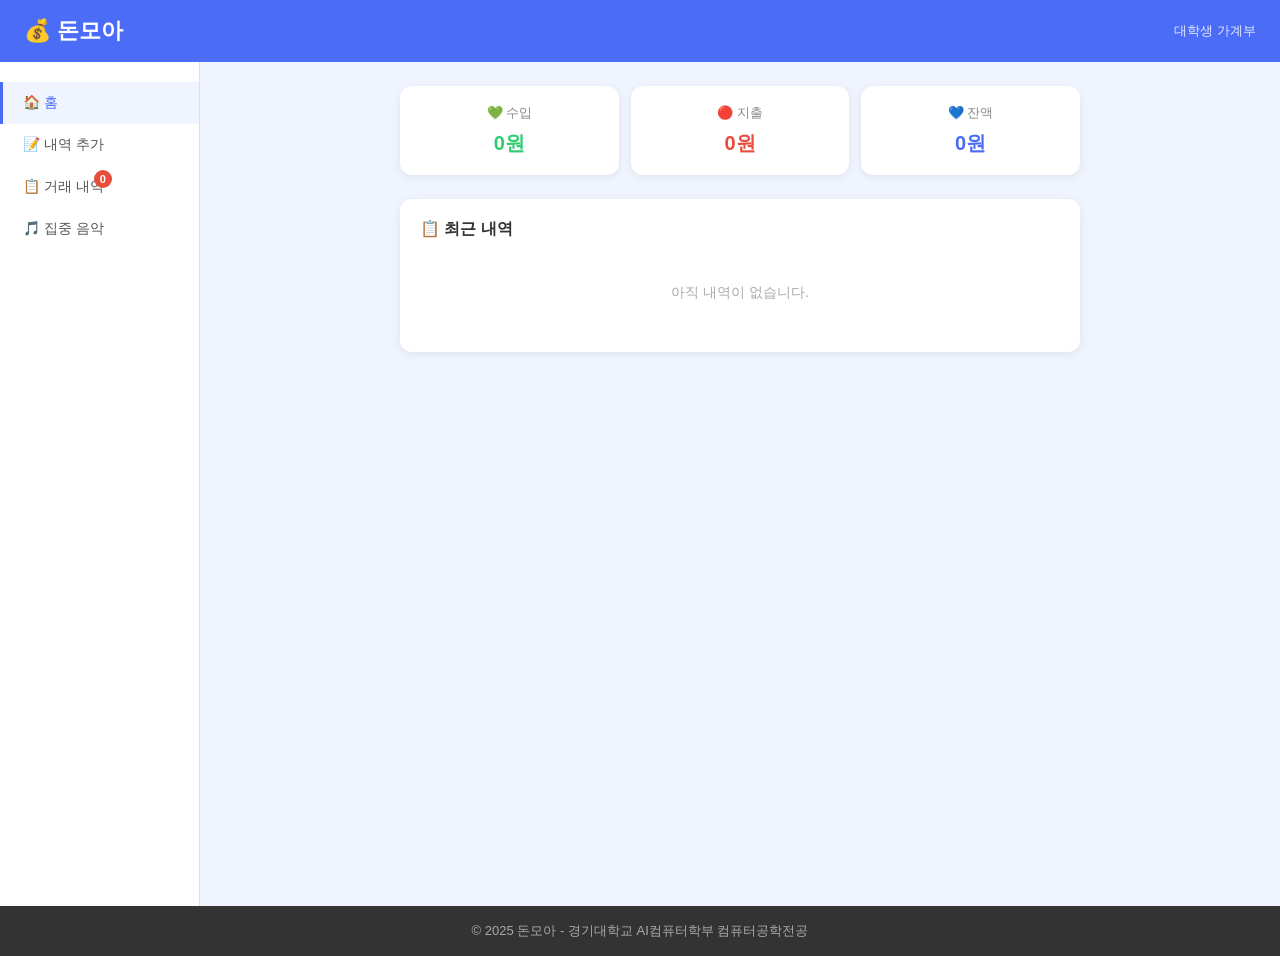
<file: donmoa/index.html>
<!DOCTYPE html>
<html lang="ko">
<head>
  <meta charset="UTF-8">
  <meta name="viewport" content="width=device-width, initial-scale=1.0">
  <title>돈모아 - 대학생 가계부</title>

  <script src="https://cdnjs.cloudflare.com/ajax/libs/jquery/3.7.1/jquery.min.js"></script>
  <link rel="stylesheet" href="./style.css">
</head>
<body>

<!-- 헤더 (수평 정렬) -->
<header>
  <div class="logo">💰 돈모아</div>
  <div class="header-right">대학생 가계부</div>
</header>

<!-- One True 레이아웃: 사이드바 + 메인 -->
<div class="page-wrapper">

  <!-- 사이드바 -->
  <nav class="sidebar">
    <ul>
      <li class="active" onclick="showSection('home', this)">🏠 홈</li>
      <li onclick="showSection('add', this)">📝 내역 추가</li>
      <li onclick="showSection('list', this)">
        <div class="badge-wrap">
          📋 거래 내역
          <!-- 절대 좌표 배지 -->
          <span class="badge" id="txBadge">0</span>
        </div>
      </li>
      <li onclick="showSection('music', this)">🎵 집중 음악</li>
    </ul>
  </nav>

  <!-- 메인 콘텐츠 (중앙 정렬) -->
  <div class="main-content">
    <div class="center-box">

      <!-- 홈 섹션 -->
      <div id="section-home">
        <div class="summary">
          <div class="card">
            <div class="label">💚 수입</div>
            <div class="amount income" id="totalIncome">0원</div>
          </div>
          <div class="card">
            <div class="label">🔴 지출</div>
            <div class="amount expense" id="totalExpense">0원</div>
          </div>
          <div class="card">
            <div class="label">💙 잔액</div>
            <div class="amount balance" id="totalBalance">0원</div>
          </div>
        </div>

        <div class="list-box">
          <h3>📋 최근 내역</h3>
          <div id="recentList">
            <div class="empty">아직 내역이 없습니다.</div>
          </div>
        </div>
      </div>

      <!-- 내역 추가 섹션 -->
      <div id="section-add" style="display:none;">
        <div class="form-box">
          <h3>📝 내역 추가</h3>
          <div class="form-row">
            <select id="typeSelect">
              <option value="income">💚 수입</option>
              <option value="expense">🔴 지출</option>
            </select>
            <select id="categorySelect">
              <option value="식비">🍜 식비</option>
              <option value="교통">🚌 교통</option>
              <option value="카페">☕ 카페</option>
              <option value="쇼핑">🛍️ 쇼핑</option>
              <option value="학업">📚 학업</option>
              <option value="여가">🎮 여가</option>
              <option value="알바">💵 알바</option>
              <option value="용돈">🎁 용돈</option>
              <option value="기타">📦 기타</option>
            </select>
          </div>
          <div class="form-row">
            <input type="text" id="descInput" placeholder="내용 (예: 편의점 점심)">
            <input type="number" id="amountInput" placeholder="금액 (원)">
          </div>
          <div class="form-row">
            <input type="date" id="dateInput">
          </div>
          <button class="add-btn" onclick="addTransaction()">추가하기</button>
        </div>
      </div>

      <!-- 전체 내역 섹션 -->
      <div id="section-list" style="display:none;">
        <div class="list-box">
          <h3>📋 전체 거래 내역</h3>
          <div id="txList">
            <div class="empty">아직 내역이 없습니다.<br>내역 추가 탭에서 추가해보세요!</div>
          </div>
        </div>
      </div>

      <!-- 음악 섹션 (오디오 활용) -->
      <div id="section-music" style="display:none;">
        <div class="music-box">
          <h3>🎵 집중 음악</h3>
          <p>가계부 정리할 때 집중력을 높여주는 음악을 재생해보세요.</p>
          <div class="music-buttons">
            <button class="music-btn" onclick="playMusic('lofi')">🎧 Lo-fi 음악</button>
            <button class="music-btn" onclick="playMusic('nature')">🌿 자연 소리</button>
            <button class="music-btn" onclick="playMusic('rain')">🌧️ 빗소리</button>
            <button class="music-btn" onclick="stopMusic()">⏹ 정지</button>
          </div>
          <audio id="audioPlayer" controls loop style="width:100%; margin-top:8px;" >
            브라우저가 오디오를 지원하지 않습니다.
          </audio>
          <p style="margin-top:8px; font-size:12px; color:#bbb;">※ 음악 파일(lofi.mp3, nature.mp3, rain.mp3)을 같은 폴더에 넣으면 재생됩니다.</p>
        </div>
      </div>

    </div>
  </div>
</div>

<footer>
  © 2025 돈모아 - 경기대학교 AI컴퓨터학부 컴퓨터공학전공
</footer>

<script src="./script.js"></script>
</body>
</html>
</file>
<file: donmoa/style.css>
/* 기본 스타일 */
    * {
      margin: 0;
      padding: 0;
      box-sizing: border-box;
    }

    body {
      font-family: '맑은 고딕', sans-serif;
      background-color: #f0f4ff;
    }

    /* ===== 헤더 - 수평 정렬 (평가요소 1번) ===== */
    header {
      background-color: #4a6cf7;
      color: white;
      padding: 16px 24px;
      display: flex;               /* flexbox로 수평 정렬 */
      align-items: center;
      justify-content: space-between;
    }

    header .logo {
      font-size: 22px;
      font-weight: bold;
    }

    header .header-right {
      font-size: 13px;
      opacity: 0.85;
    }

    /* ===== One True 레이아웃 (평가요소 3번) ===== */
    /* header + main(sidebar + content) + footer 구조 */
    .page-wrapper {
      display: flex;
      min-height: calc(100vh - 56px);
    }

    /* 사이드바 */
    .sidebar {
      width: 200px;
      background-color: #fff;
      border-right: 1px solid #e0e0e0;
      padding: 20px 0;
      flex-shrink: 0;
    }

    .sidebar ul {
      list-style: none;
    }

    .sidebar ul li {
      padding: 12px 20px;
      font-size: 14px;
      color: #555;
      cursor: pointer;
      border-left: 3px solid transparent;
    }

    .sidebar ul li:hover,
    .sidebar ul li.active {
      background-color: #f0f4ff;
      color: #4a6cf7;
      border-left-color: #4a6cf7;
    }

    /* 메인 콘텐츠 */
    .main-content {
      flex: 1;
      padding: 24px;
      overflow-y: auto;
    }

    /* ===== 중앙 정렬 (평가요소 2번) ===== */
    .center-box {
      max-width: 680px;
      margin: 0 auto;   /* 좌우 auto로 중앙 정렬 */
    }

    /* ===== 요약 카드 - flexbox 수평 정렬 ===== */
    .summary {
      display: flex;
      gap: 12px;
      margin-bottom: 24px;
    }

    .card {
      flex: 1;
      background: white;
      border-radius: 12px;
      padding: 18px;
      text-align: center;
      box-shadow: 0 2px 8px rgba(0,0,0,0.08);
    }

    .card .label {
      font-size: 13px;
      color: #888;
      margin-bottom: 8px;
    }

    .card .amount {
      font-size: 20px;
      font-weight: bold;
    }

    .income  { color: #2ecc71; }
    .expense { color: #e74c3c; }
    .balance { color: #4a6cf7; }

    /* ===== 입력 폼 ===== */
    .form-box {
      background: white;
      border-radius: 12px;
      padding: 20px;
      margin-bottom: 20px;
      box-shadow: 0 2px 8px rgba(0,0,0,0.08);
    }

    .form-box h3 {
      font-size: 16px;
      color: #333;
      margin-bottom: 14px;
    }

    .form-row {
      display: flex;    /* 수평 정렬 */
      gap: 8px;
      margin-bottom: 10px;
      flex-wrap: wrap;
    }

    select, input[type="text"], input[type="number"], input[type="date"] {
      flex: 1;
      padding: 10px;
      border: 1px solid #ddd;
      border-radius: 8px;
      font-size: 14px;
      min-width: 120px;
      font-family: '맑은 고딕', sans-serif;
    }

    .add-btn {
      width: 100%;
      padding: 12px;
      background-color: #4a6cf7;
      color: white;
      border: none;
      border-radius: 8px;
      font-size: 15px;
      cursor: pointer;
      font-family: '맑은 고딕', sans-serif;
      margin-top: 4px;
    }

    .add-btn:hover {
      background-color: #3a5ce5;
    }

    /* ===== 거래 내역 ===== */
    .list-box {
      background: white;
      border-radius: 12px;
      padding: 20px;
      box-shadow: 0 2px 8px rgba(0,0,0,0.08);
      margin-bottom: 20px;
    }

    .list-box h3 {
      font-size: 16px;
      color: #333;
      margin-bottom: 14px;
    }

    .tx-item {
      display: flex;        /* 수평 정렬 */
      justify-content: space-between;
      align-items: center;
      padding: 10px 0;
      border-bottom: 1px solid #f0f0f0;
      font-size: 14px;
    }

    .tx-item:last-child { border-bottom: none; }

    .tx-desc { font-weight: bold; color: #333; }
    .tx-meta { font-size: 12px; color: #999; margin-top: 2px; }

    .tx-right {
      display: flex;
      align-items: center;
      gap: 10px;
      flex-shrink: 0;
    }

    .del-btn {
      background: none;
      border: none;
      color: #ccc;
      cursor: pointer;
      font-size: 15px;
    }

    .del-btn:hover { color: #e74c3c; }

    .empty {
      text-align: center;
      color: #aaa;
      padding: 30px 0;
      font-size: 14px;
    }

    /* ===== 음악 플레이어 섹션 (평가요소 8번 - 오디오) ===== */
    .music-box {
      background: white;
      border-radius: 12px;
      padding: 20px;
      margin-bottom: 20px;
      box-shadow: 0 2px 8px rgba(0,0,0,0.08);
    }

    .music-box h3 {
      font-size: 16px;
      color: #333;
      margin-bottom: 12px;
    }

    .music-box p {
      font-size: 13px;
      color: #888;
      margin-bottom: 10px;
    }

    .music-buttons {
      display: flex;   /* 수평 정렬 */
      gap: 8px;
      flex-wrap: wrap;
      margin-bottom: 12px;
    }

    .music-btn {
      padding: 8px 14px;
      background-color: #f0f4ff;
      border: 1px solid #c0ccff;
      border-radius: 20px;
      font-size: 13px;
      cursor: pointer;
      font-family: '맑은 고딕', sans-serif;
      color: #4a6cf7;
    }

    .music-btn:hover,
    .music-btn.playing {
      background-color: #4a6cf7;
      color: white;
    }

    /* ===== 절대 좌표 활용 (평가요소 4번) - 알림 배지 ===== */
    .badge-wrap {
      position: relative;   /* 부모에 relative */
      display: inline-block;
    }

    .badge {
      position: absolute;   /* 절대 좌표 */
      top: -8px;
      right: -8px;
      background-color: #e74c3c;
      color: white;
      font-size: 11px;
      font-weight: bold;
      width: 18px;
      height: 18px;
      border-radius: 50%;
      display: flex;
      align-items: center;
      justify-content: center;
    }

    /* ===== footer ===== */
    footer {
      background-color: #333;
      color: #aaa;
      text-align: center;
      padding: 16px;
      font-size: 13px;
    }

    /* ===== 반응형 웹 (평가요소 5번) ===== */
    @media (max-width: 600px) {
      .page-wrapper {
        flex-direction: column;  /* 모바일: 세로로 전환 */
      }

      .sidebar {
        width: 100%;
        border-right: none;
        border-bottom: 1px solid #e0e0e0;
        padding: 10px 0;
      }

      .sidebar ul {
        display: flex;   /* 모바일에서 사이드바를 가로 탭으로 */
        overflow-x: auto;
      }

      .sidebar ul li {
        white-space: nowrap;
        border-left: none;
        border-bottom: 3px solid transparent;
      }

      .sidebar ul li.active {
        border-left: none;
        border-bottom-color: #4a6cf7;
      }

      .summary {
        flex-direction: column;
      }

      .main-content {
        padding: 16px;
      }
    }
</file>
